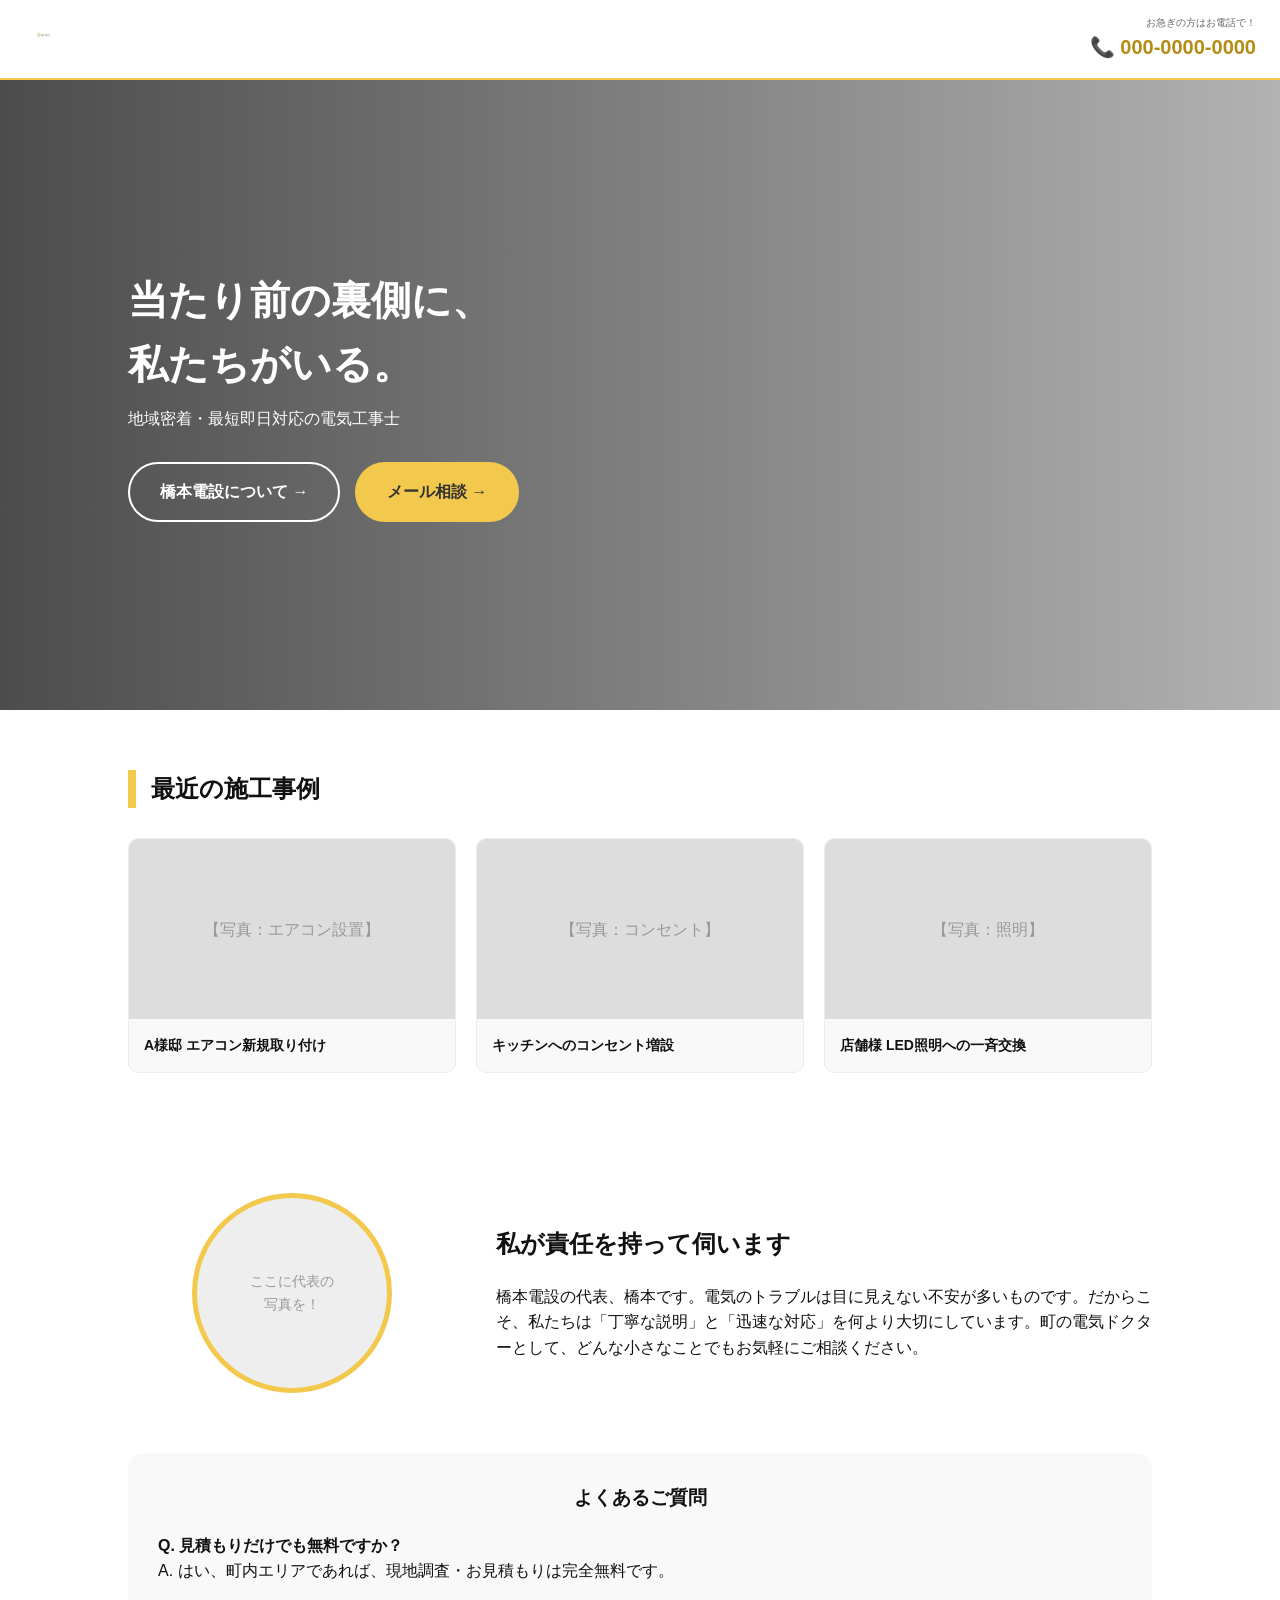
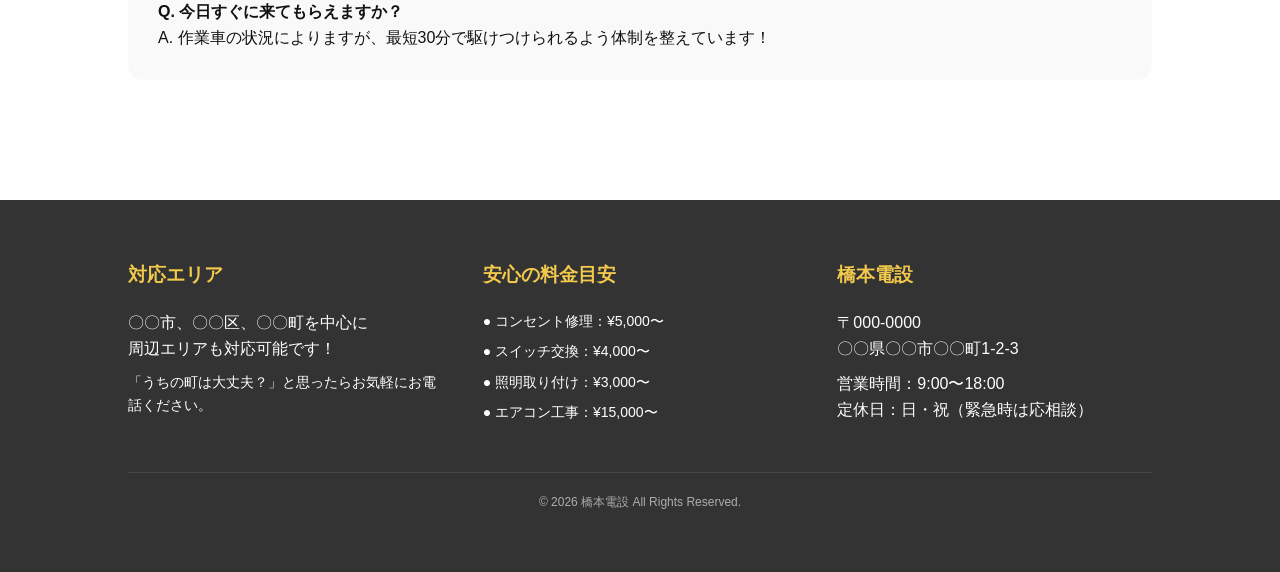
<file: index.html>
<!DOCTYPE html>
<html lang="ja">
<head>
  <meta charset="UTF-8" />
  <meta name="viewport" content="width=device-width, initial-scale=1.0" />
  <title>橋本電設 | 町の電気工事士</title>
  <style>
    * { box-sizing: border-box; margin: 0; padding: 0; }
    body { font-family: sans-serif; background: #fff; color: #111; line-height: 1.6; }
    a { text-decoration: none; color: inherit; }
    
    /* A: ヘッダーに電話番号を追加 */
    .site-header {
      width: 100%; height: 80px; background: #fff;
      display: flex; align-items: center; justify-content: space-between;
      padding: 0 24px; border-bottom: 2px solid #f2c94c;
      position: sticky; top: 0; z-index: 100;
    }
    .logo img { height: 50px; width: auto; }
    .header-info { text-align: right; }
    .tel-num { font-size: 20px; font-weight: 800; color: #b58c16; }
    .tel-label { font-size: 10px; display: block; color: #666; }

    .hero {
      position: relative; height: 70vh;
      background: linear-gradient(90deg, rgba(0,0,0,0.7) 0%, rgba(0,0,0,0.3) 100%),
      url("https://www.genspark.ai/api/files/s/8MiTeTUk") center/cover;
      display: flex; align-items: center; padding: 0 10%; color: #fff;
    }
    .hero-btn {
      display: inline-flex; align-items: center; gap: 15px;
      padding: 15px 30px; border: 2px solid #fff; border-radius: 50px;
      color: #fff; font-weight: bold; transition: 0.3s;
    }
    .hero-btn:hover { background: #fff; color: #333; }

    /* B: 施工事例セクション */
    .section { padding: 60px 10%; }
    .section-title { font-size: 24px; border-left: 8px solid #f2c94c; padding-left: 15px; margin-bottom: 30px; }
    .gallery { display: grid; grid-template-columns: repeat(auto-fit, minmax(250px, 1fr)); gap: 20px; }
    .gallery-item { background: #f9f9f9; border-radius: 10px; overflow: hidden; border: 1px solid #eee; }
    .gallery-img { width: 100%; height: 180px; background: #ddd; display: flex; align-items: center; justify-content: center; color: #999; }
    .gallery-text { padding: 15px; font-size: 14px; font-weight: bold; }
    /* モバイル（スマホ）用の調整設定 */
@media (max-width: 640px) {
  /* 1. ヘッダーの高さを少し抑える */
  .site-header {
    height: 60px;
    padding: 0 15px;
  }
  .logo img {
    height: 32px; /* ロゴを少し小さく */
  }
  .tel-num {
    font-size: 14px; /* 電話番号を一行に収める */
  }

  /* 2. メインの文字サイズを調整 */
  .hero-content {
    padding-left: 20px;
    padding-right: 20px;
  }
  .hero-title {
    font-size: 30px; /* 文字をスマホサイズに小さく */
    line-height: 1.3;
  }
  .hero-subtitle {
    font-size: 13px;
  }

  /* 3. ボタンの大きさを調整 */
  .hero-btn {
    width: 100%; /* ボタンを横いっぱいに広げて押しやすくする */
    justify-content: center;
    padding: 12px;
    font-size: 14px;
    margin-left: 0 !important;
    margin-top: 10px;
  }

  /* 4. 比較表の文字を小さくして読みやすく */
  table {
    font-size: 12px !important;
  }
  th, td {
    padding: 10px 5px !important;
  }
}

  </style>
</head>
<body>
  

  <header class="site-header">
    <a href="index.html" class="logo"><img src="logo.png" alt="橋本電設"></a>
    <div class="header-info">
      <span class="tel-label">お急ぎの方はお電話で！</span>
      <a href="tel:000-0000-0000" class="tel-num">📞 000-0000-0000</a>
    </div>
  </header>

  <section class="hero">
    <div class="hero-content">
      <h1 style="font-size: 40px; margin-bottom: 10px;">当たり前の裏側に、<br>私たちがいる。</h1>
      <p style="margin-bottom: 30px;">地域密着・最短即日対応の電気工事士</p>
      <a href="about.html" class="hero-btn">橋本電設について →</a>
      <a href="contact.html" class="hero-btn" style="background: #f2c94c; border-color: #f2c94c; color: #333; margin-left: 10px;">メール相談 →</a>
    </div>
  </section>

  <!-- B: 施工事例 -->
  <section class="section">
    <h2 class="section-title">最近の施工事例</h2>
    <div class="gallery">
      <div class="gallery-item">
        <div class="gallery-img">【写真：エアコン設置】</div>
        <div class="gallery-text">A様邸 エアコン新規取り付け</div>
      </div>
      <div class="gallery-item">
        <div class="gallery-img">【写真：コンセント】</div>
        <div class="gallery-text">キッチンへのコンセント増設</div>
      </div>
      <div class="gallery-item">
        <div class="gallery-img">【写真：照明】</div>
        <div class="gallery-text">店舗様 LED照明への一斉交換</div>
      </div>
    </div>
  </section>
   
    

<section style="padding: 60px 10%; background: #fff;">
    <div style="display: flex; gap: 40px; align-items: center; flex-wrap: wrap;">
        <!-- 代表写真（仮の丸い枠） -->
        <div style="flex: 1; min-width: 250px; text-align: center;">
            <div style="width: 200px; height: 200px; background: #eee; border-radius: 50%; margin: 0 auto; display: flex; align-items: center; justify-content: center; border: 5px solid #f2c94c;">
                <span style="font-size: 14px; color: #999;">ここに代表の<br>写真を！</span>
            </div>
        </div>
        <!-- 挨拶 -->
        <div style="flex: 2; min-width: 300px;">
            <h2 style="font-size: 24px; margin-bottom: 20px;">私が責任を持って伺います</h2>
            <p>橋本電設の代表、橋本です。電気のトラブルは目に見えない不安が多いものです。だからこそ、私たちは「丁寧な説明」と「迅速な対応」を何より大切にしています。町の電気ドクターとして、どんな小さなことでもお気軽にご相談ください。</p>
        </div>
    </div>

    <!-- Q&A -->
    <div style="margin-top: 60px; background: #f9f9f9; padding: 30px; border-radius: 15px;">
        <h3 style="text-align: center; margin-bottom: 20px;">よくあるご質問</h3>
        <div style="margin-bottom: 15px;"><strong>Q. 見積もりだけでも無料ですか？</strong><br>A. はい、町内エリアであれば、現地調査・お見積もりは完全無料です。</div>
        <div><strong>Q. 今日すぐに来てもらえますか？</strong><br>A. 作業車の状況によりますが、最短30分で駆けつけられるよう体制を整えています！</div>
    </div>
</section>

<footer style="background: #333; color: #fff; padding: 60px 10%; margin-top: 60px;">
    <div style="display: grid; grid-template-columns: repeat(auto-fit, minmax(200px, 1fr)); gap: 40px;">
        <!-- 対応エリア -->
        <div>
            <h3 style="color: #f2c94c; margin-bottom: 20px;">対応エリア</h3>
            <p>〇〇市、〇〇区、〇〇町を中心に<br>周辺エリアも対応可能です！</p>
            <p style="margin-top: 10px; font-size: 14px;">「うちの町は大丈夫？」と思ったらお気軽にお電話ください。</p>
        </div>
        
        <!-- 料金目安 -->
        <div>
            <h3 style="color: #f2c94c; margin-bottom: 20px;">安心の料金目安</h3>
            <ul style="list-style: none; font-size: 14px;">
                <li style="margin-bottom: 8px;">● コンセント修理：¥5,000〜</li>
                <li style="margin-bottom: 8px;">● スイッチ交換：¥4,000〜</li>
                <li style="margin-bottom: 8px;">● 照明取り付け：¥3,000〜</li>
                <li style="margin-bottom: 8px;">● エアコン工事：¥15,000〜</li>
            </ul>
        </div>

        
        
        <!-- 会社情報 -->
        <div>
            <h3 style="color: #f2c94c; margin-bottom: 20px;">橋本電設</h3>
            <p>〒000-0000<br>〇〇県〇〇市〇〇町1-2-3</p>
            <p style="margin-top: 10px;">営業時間：9:00〜18:00<br>定休日：日・祝（緊急時は応相談）</p>
        </div>
    </div>
    <div style="text-align: center; margin-top: 40px; border-top: 1px solid #555; padding-top: 20px; font-size: 12px; opacity: 0.6;">
        &copy; 2026 橋本電設 All Rights Reserved.
    </div>
</footer>

</body>
</html>
</file>
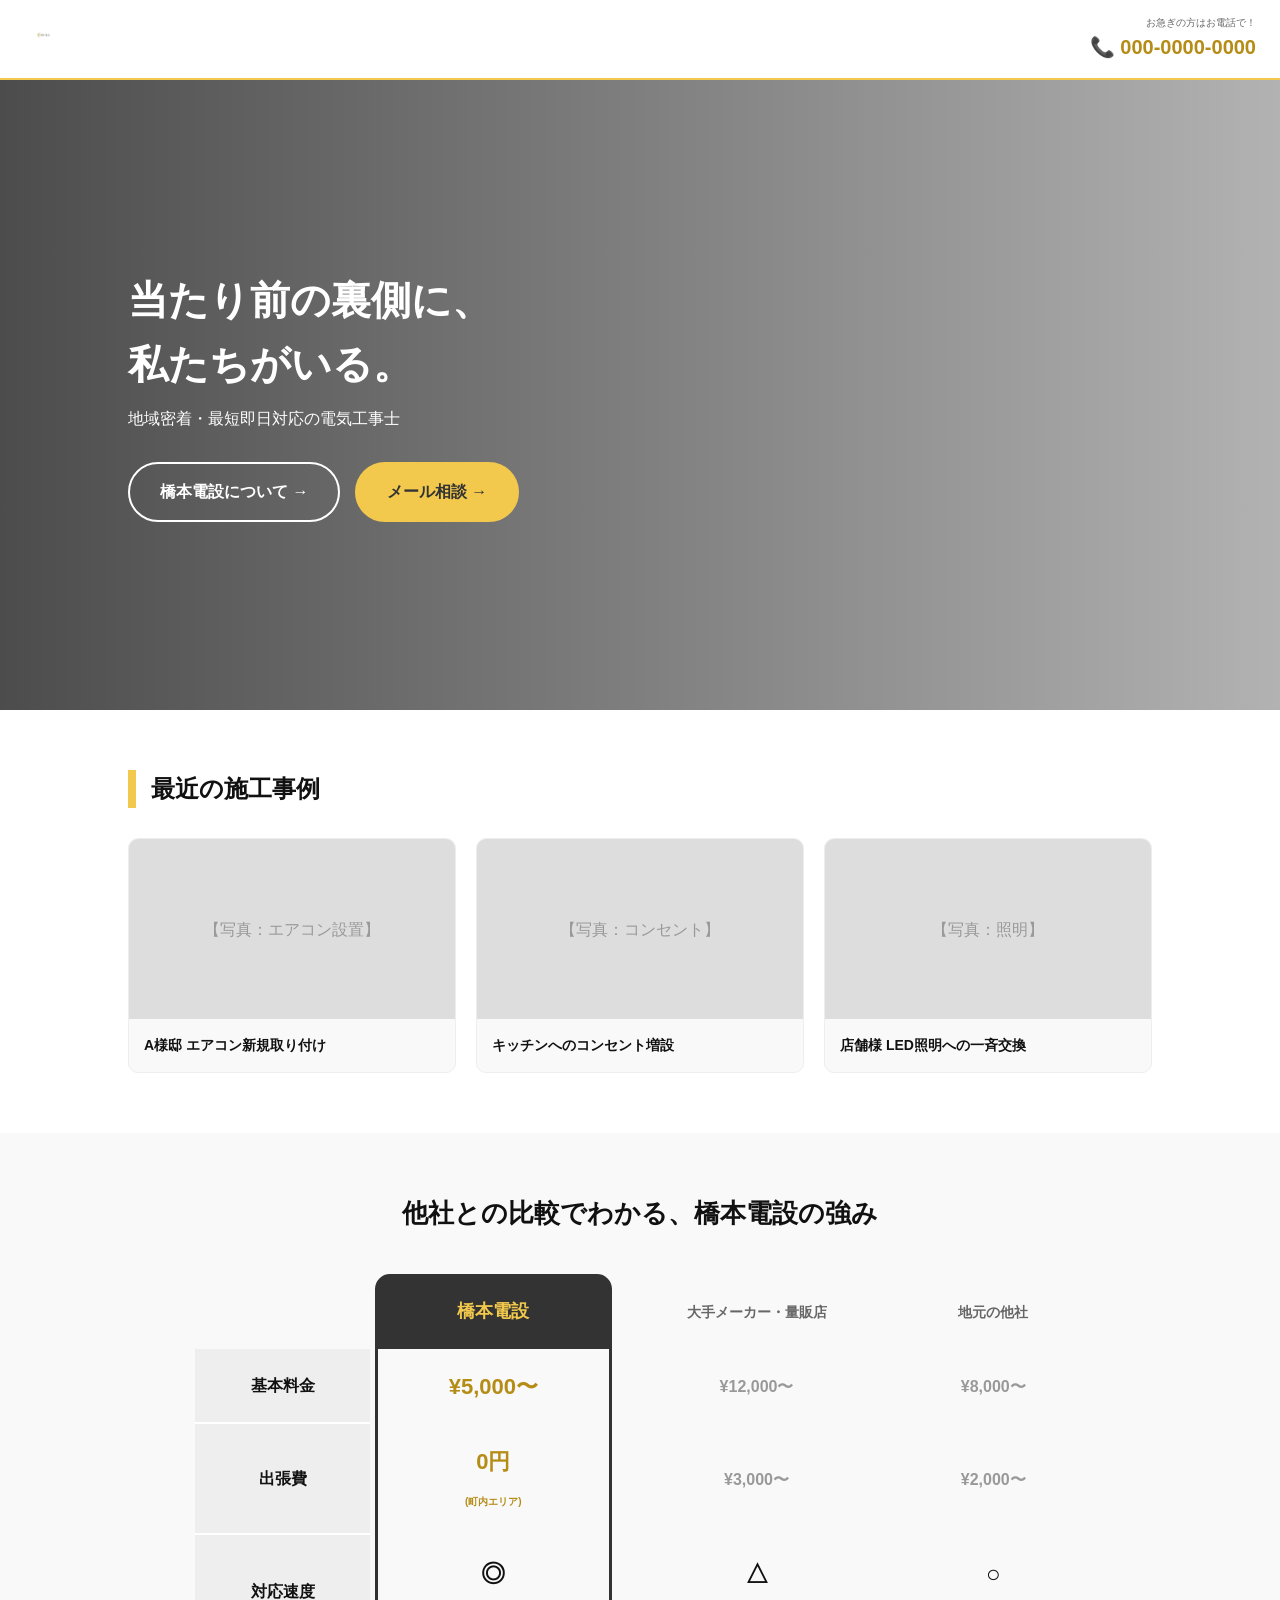
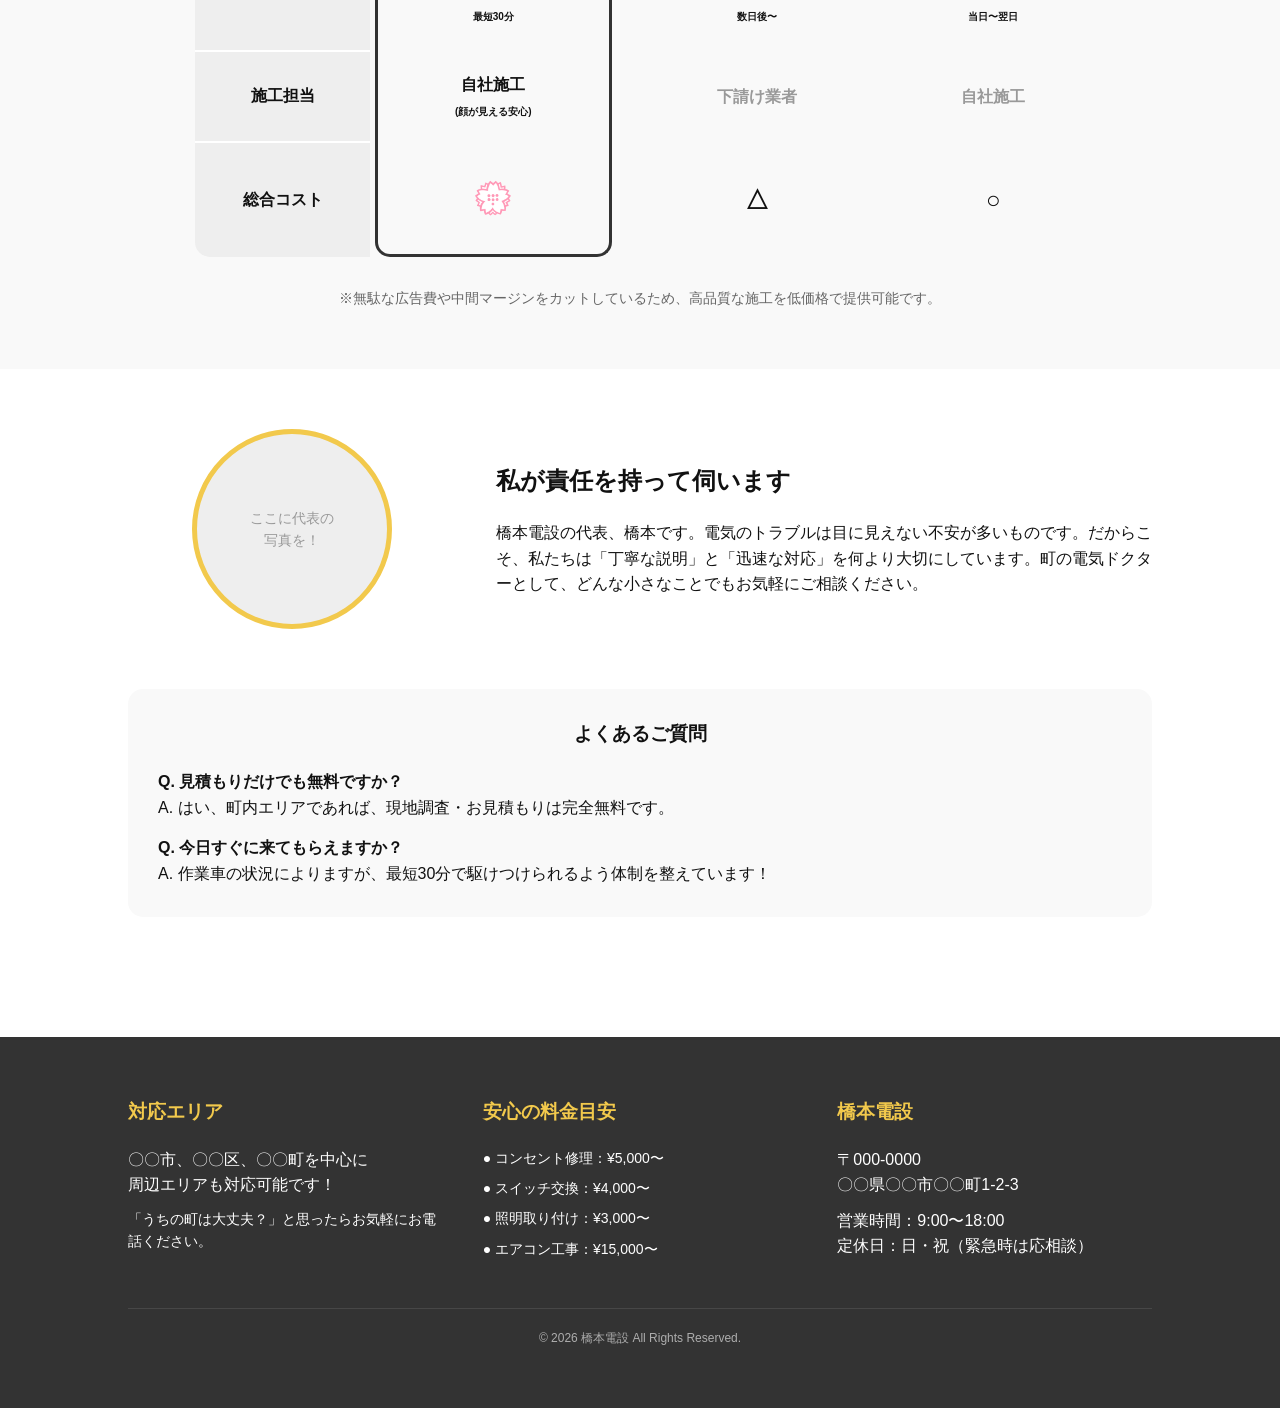
<file: 会社WEBページ/index.html>
<!DOCTYPE html>
<html lang="ja">
<head>
  <meta charset="UTF-8" />
  <meta name="viewport" content="width=device-width, initial-scale=1.0" />
  <title>橋本電設 | 町の電気工事士</title>
  <style>
    * { box-sizing: border-box; margin: 0; padding: 0; }
    body { font-family: sans-serif; background: #fff; color: #111; line-height: 1.6; }
    a { text-decoration: none; color: inherit; }
    
    /* A: ヘッダーに電話番号を追加 */
    .site-header {
      width: 100%; height: 80px; background: #fff;
      display: flex; align-items: center; justify-content: space-between;
      padding: 0 24px; border-bottom: 2px solid #f2c94c;
      position: sticky; top: 0; z-index: 100;
    }
    .logo img { height: 50px; width: auto; }
    .header-info { text-align: right; }
    .tel-num { font-size: 20px; font-weight: 800; color: #b58c16; }
    .tel-label { font-size: 10px; display: block; color: #666; }

    .hero {
      position: relative; height: 70vh;
      background: linear-gradient(90deg, rgba(0,0,0,0.7) 0%, rgba(0,0,0,0.3) 100%),
      url("https://www.genspark.ai/api/files/s/8MiTeTUk") center/cover;
      display: flex; align-items: center; padding: 0 10%; color: #fff;
    }
    .hero-btn {
      display: inline-flex; align-items: center; gap: 15px;
      padding: 15px 30px; border: 2px solid #fff; border-radius: 50px;
      color: #fff; font-weight: bold; transition: 0.3s;
    }
    .hero-btn:hover { background: #fff; color: #333; }

    /* B: 施工事例セクション */
    .section { padding: 60px 10%; }
    .section-title { font-size: 24px; border-left: 8px solid #f2c94c; padding-left: 15px; margin-bottom: 30px; }
    .gallery { display: grid; grid-template-columns: repeat(auto-fit, minmax(250px, 1fr)); gap: 20px; }
    .gallery-item { background: #f9f9f9; border-radius: 10px; overflow: hidden; border: 1px solid #eee; }
    .gallery-img { width: 100%; height: 180px; background: #ddd; display: flex; align-items: center; justify-content: center; color: #999; }
    .gallery-text { padding: 15px; font-size: 14px; font-weight: bold; }
  </style>
</head>
<body>
  

  <header class="site-header">
    <a href="index.html" class="logo"><img src="logo.png" alt="橋本電設"></a>
    <div class="header-info">
      <span class="tel-label">お急ぎの方はお電話で！</span>
      <a href="tel:000-0000-0000" class="tel-num">📞 000-0000-0000</a>
    </div>
  </header>

  <section class="hero">
    <div class="hero-content">
      <h1 style="font-size: 40px; margin-bottom: 10px;">当たり前の裏側に、<br>私たちがいる。</h1>
      <p style="margin-bottom: 30px;">地域密着・最短即日対応の電気工事士</p>
      <a href="about.html" class="hero-btn">橋本電設について →</a>
      <a href="contact.html" class="hero-btn" style="background: #f2c94c; border-color: #f2c94c; color: #333; margin-left: 10px;">メール相談 →</a>
    </div>
  </section>

  <!-- B: 施工事例 -->
  <section class="section">
    <h2 class="section-title">最近の施工事例</h2>
    <div class="gallery">
      <div class="gallery-item">
        <div class="gallery-img">【写真：エアコン設置】</div>
        <div class="gallery-text">A様邸 エアコン新規取り付け</div>
      </div>
      <div class="gallery-item">
        <div class="gallery-img">【写真：コンセント】</div>
        <div class="gallery-text">キッチンへのコンセント増設</div>
      </div>
      <div class="gallery-item">
        <div class="gallery-img">【写真：照明】</div>
        <div class="gallery-text">店舗様 LED照明への一斉交換</div>
      </div>
    </div>
  </section>
  <section style="padding: 60px 5%; background: #f9f9f9;">
    <h2 style="text-align: center; margin-bottom: 40px; font-size: 26px;">他社との比較でわかる、橋本電設の強み</h2>
    
    <div style="max-width: 900px; margin: 0 auto; overflow-x: auto;">
        <table style="width: 100%; border-collapse: separate; border-spacing: 5px 0; text-align: center; min-width: 600px;">
            <thead>
                <tr>
                    <th style="width: 20%;"></th>
                    <th style="background: #333; color: #f2c94c; padding: 20px 10px; border-radius: 15px 15px 0 0; font-size: 18px; border: 3px solid #333;">
                        橋本電設
                    </th>
                    <th style="padding: 20px 10px; color: #666; font-size: 14px;">大手メーカー・量販店</th>
                    <th style="padding: 20px 10px; color: #666; font-size: 14px;">地元の他社</th>
                </tr>
            </thead>
            <tbody style="font-weight: bold;">
                <!-- 基本料金 -->
                <tr>
                    <td style="padding: 20px; background: #eee; border-bottom: 2px solid #fff;">基本料金</td>
                    <td style="border-left: 3px solid #333; border-right: 3px solid #333; padding: 20px; color: #b58c16; font-size: 22px;">¥5,000〜</td>
                    <td style="padding: 20px; color: #999;">¥12,000〜</td>
                    <td style="padding: 20px; color: #999;">¥8,000〜</td>
                </tr>
                <!-- 出張費 -->
                <tr>
                    <td style="padding: 20px; background: #eee; border-bottom: 2px solid #fff;">出張費</td>
                    <td style="border-left: 3px solid #333; border-right: 3px solid #333; padding: 20px; color: #b58c16; font-size: 22px;">0円<br><small style="font-size: 10px;">(町内エリア)</small></td>
                    <td style="padding: 20px; color: #999;">¥3,000〜</td>
                    <td style="padding: 20px; color: #999;">¥2,000〜</td>
                </tr>
                <!-- 対応スピード -->
                <tr>
                    <td style="padding: 20px; background: #eee; border-bottom: 2px solid #fff;">対応速度</td>
                    <td style="border-left: 3px solid #333; border-right: 3px solid #333; padding: 20px; font-size: 24px;">◎<br><small style="font-size: 10px;">最短30分</small></td>
                    <td style="padding: 20px; font-size: 24px;">△<br><small style="font-size: 10px;">数日後〜</small></td>
                    <td style="padding: 20px; font-size: 24px;">○<br><small style="font-size: 10px;">当日〜翌日</small></td>
                </tr>
                <!-- 施工 -->
                <tr>
                    <td style="padding: 20px; background: #eee; border-bottom: 2px solid #fff;">施工担当</td>
                    <td style="border-left: 3px solid #333; border-right: 3px solid #333; padding: 20px;">自社施工<br><small style="font-size: 10px;">(顔が見える安心)</small></td>
                    <td style="padding: 20px; color: #999;">下請け業者</td>
                    <td style="padding: 20px; color: #999;">自社施工</td>
                </tr>
                <!-- 総合コスト -->
                <tr>
                    <td style="padding: 20px; background: #eee; border-radius: 0 0 0 15px;">総合コスト</td>
                    <td style="border-left: 3px solid #333; border-right: 3px solid #333; border-bottom: 3px solid #333; padding: 30px; border-radius: 0 0 15px 15px;">
                        <span style="font-size: 32px; color: #e74c3c;">💮</span>
                    </td>
                    <td style="padding: 20px; font-size: 24px;">△</td>
                    <td style="padding: 20px; font-size: 24px;">○</td>
                </tr>
            </tbody>
        </table>
    </div>
    <p style="text-align: center; margin-top: 30px; font-size: 14px; color: #666;">
        ※無駄な広告費や中間マージンをカットしているため、高品質な施工を低価格で提供可能です。
    </p>
</section>
<section style="padding: 60px 10%; background: #fff;">
    <div style="display: flex; gap: 40px; align-items: center; flex-wrap: wrap;">
        <!-- 代表写真（仮の丸い枠） -->
        <div style="flex: 1; min-width: 250px; text-align: center;">
            <div style="width: 200px; height: 200px; background: #eee; border-radius: 50%; margin: 0 auto; display: flex; align-items: center; justify-content: center; border: 5px solid #f2c94c;">
                <span style="font-size: 14px; color: #999;">ここに代表の<br>写真を！</span>
            </div>
        </div>
        <!-- 挨拶 -->
        <div style="flex: 2; min-width: 300px;">
            <h2 style="font-size: 24px; margin-bottom: 20px;">私が責任を持って伺います</h2>
            <p>橋本電設の代表、橋本です。電気のトラブルは目に見えない不安が多いものです。だからこそ、私たちは「丁寧な説明」と「迅速な対応」を何より大切にしています。町の電気ドクターとして、どんな小さなことでもお気軽にご相談ください。</p>
        </div>
    </div>

    <!-- Q&A -->
    <div style="margin-top: 60px; background: #f9f9f9; padding: 30px; border-radius: 15px;">
        <h3 style="text-align: center; margin-bottom: 20px;">よくあるご質問</h3>
        <div style="margin-bottom: 15px;"><strong>Q. 見積もりだけでも無料ですか？</strong><br>A. はい、町内エリアであれば、現地調査・お見積もりは完全無料です。</div>
        <div><strong>Q. 今日すぐに来てもらえますか？</strong><br>A. 作業車の状況によりますが、最短30分で駆けつけられるよう体制を整えています！</div>
    </div>
</section>

<footer style="background: #333; color: #fff; padding: 60px 10%; margin-top: 60px;">
    <div style="display: grid; grid-template-columns: repeat(auto-fit, minmax(200px, 1fr)); gap: 40px;">
        <!-- 対応エリア -->
        <div>
            <h3 style="color: #f2c94c; margin-bottom: 20px;">対応エリア</h3>
            <p>〇〇市、〇〇区、〇〇町を中心に<br>周辺エリアも対応可能です！</p>
            <p style="margin-top: 10px; font-size: 14px;">「うちの町は大丈夫？」と思ったらお気軽にお電話ください。</p>
        </div>
        
        <!-- 料金目安 -->
        <div>
            <h3 style="color: #f2c94c; margin-bottom: 20px;">安心の料金目安</h3>
            <ul style="list-style: none; font-size: 14px;">
                <li style="margin-bottom: 8px;">● コンセント修理：¥5,000〜</li>
                <li style="margin-bottom: 8px;">● スイッチ交換：¥4,000〜</li>
                <li style="margin-bottom: 8px;">● 照明取り付け：¥3,000〜</li>
                <li style="margin-bottom: 8px;">● エアコン工事：¥15,000〜</li>
            </ul>
        </div>

        
        
        <!-- 会社情報 -->
        <div>
            <h3 style="color: #f2c94c; margin-bottom: 20px;">橋本電設</h3>
            <p>〒000-0000<br>〇〇県〇〇市〇〇町1-2-3</p>
            <p style="margin-top: 10px;">営業時間：9:00〜18:00<br>定休日：日・祝（緊急時は応相談）</p>
        </div>
    </div>
    <div style="text-align: center; margin-top: 40px; border-top: 1px solid #555; padding-top: 20px; font-size: 12px; opacity: 0.6;">
        &copy; 2026 橋本電設 All Rights Reserved.
    </div>
</footer>

</body>
</html>
</file>
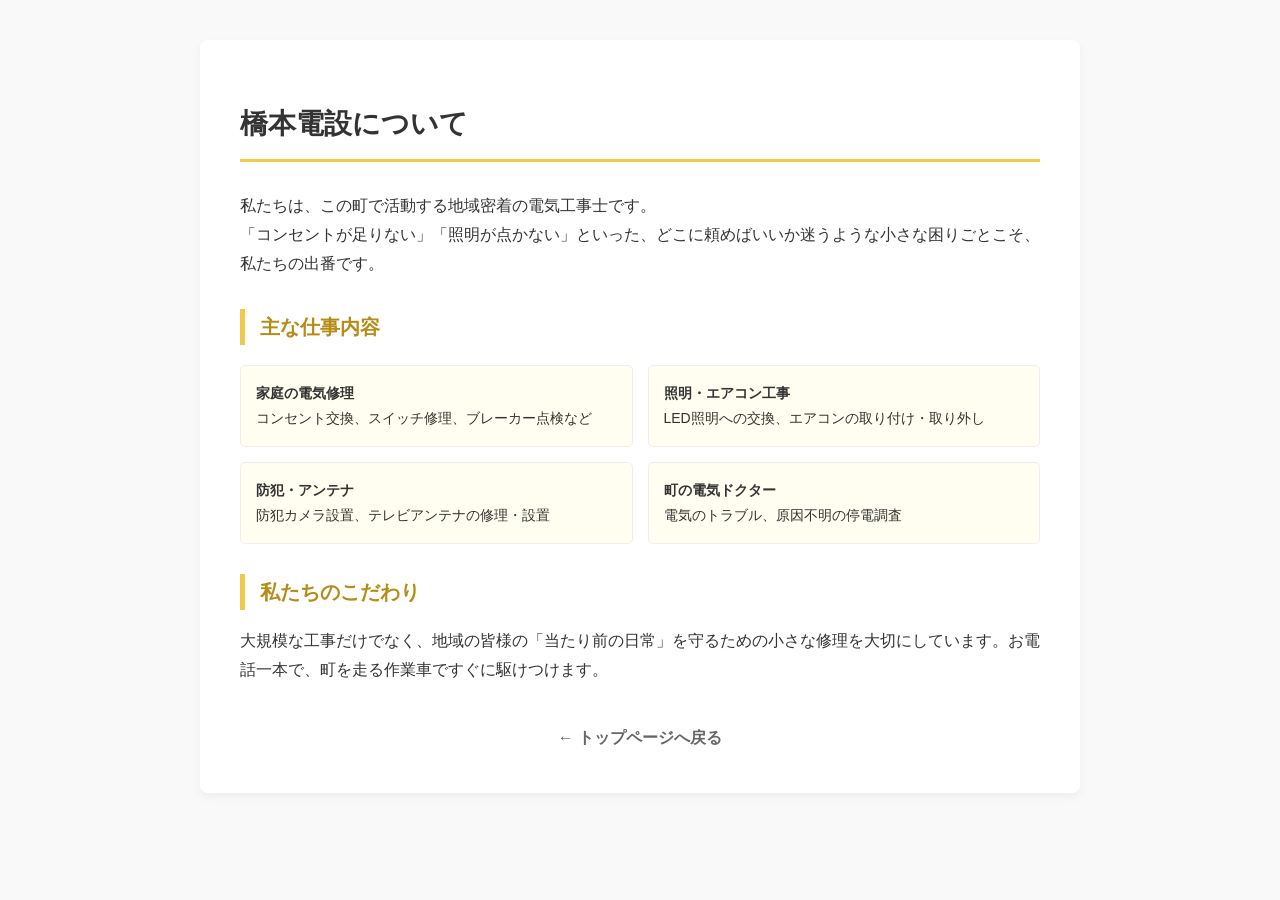
<file: about.html>
<!DOCTYPE html>
<html lang="ja">
<head>
    <meta charset="UTF-8">
    <meta name="viewport" content="width=device-width, initial-scale=1.0">
    <title>橋本電設について | 町の電気工事士</title>
    <style>
        body {
            font-family: "Hiragino Sans", sans-serif;
            line-height: 1.8;
            color: #333;
            margin: 0;
            padding: 0;
            background-color: #f9f9f9;
        }
        .container {
            max-width: 800px;
            margin: 40px auto;
            background: #fff;
            padding: 40px;
            box-shadow: 0 4px 10px rgba(0,0,0,0.05);
            border-radius: 8px;
        }
        h1 {
            font-size: 28px;
            border-bottom: 3px solid #f2c94c;
            padding-bottom: 10px;
            margin-bottom: 30px;
        }
        h2 {
            font-size: 20px;
            color: #b58c16;
            margin-top: 30px;
            border-left: 5px solid #f2c94c;
            padding-left: 15px;
        }
        .service-list {
            display: grid;
            grid-template-columns: 1fr 1fr;
            gap: 15px;
            margin-top: 20px;
        }
        .service-item {
            background: #fffef0;
            padding: 15px;
            border: 1px solid #eee;
            border-radius: 5px;
            font-size: 14px;
        }
        .back-link {
            display: block;
            text-align: center;
            margin-top: 40px;
            color: #666;
            text-decoration: none;
            font-weight: bold;
        }
    </style>
</head>
<body>

    <div class="container">
        <h1>橋本電設について</h1>
        
        <p>私たちは、この町で活動する地域密着の電気工事士です。<br>
        「コンセントが足りない」「照明が点かない」といった、どこに頼めばいいか迷うような小さな困りごとこそ、私たちの出番です。</p>

        <h2>主な仕事内容</h2>
        <div class="service-list">
            <div class="service-item">
                <strong>家庭の電気修理</strong><br>
                コンセント交換、スイッチ修理、ブレーカー点検など
            </div>
            <div class="service-item">
                <strong>照明・エアコン工事</strong><br>
                LED照明への交換、エアコンの取り付け・取り外し
            </div>
            <div class="service-item">
                <strong>防犯・アンテナ</strong><br>
                防犯カメラ設置、テレビアンテナの修理・設置
            </div>
            <div class="service-item">
                <strong>町の電気ドクター</strong><br>
                電気のトラブル、原因不明の停電調査
            </div>
        </div>

        <h2>私たちのこだわり</h2>
        <p>大規模な工事だけでなく、地域の皆様の「当たり前の日常」を守るための小さな修理を大切にしています。お電話一本で、町を走る作業車ですぐに駆けつけます。</p>

        <a href="index.html" class="back-link">← トップページへ戻る</a>
    </div>

</body>
</html>
</file>
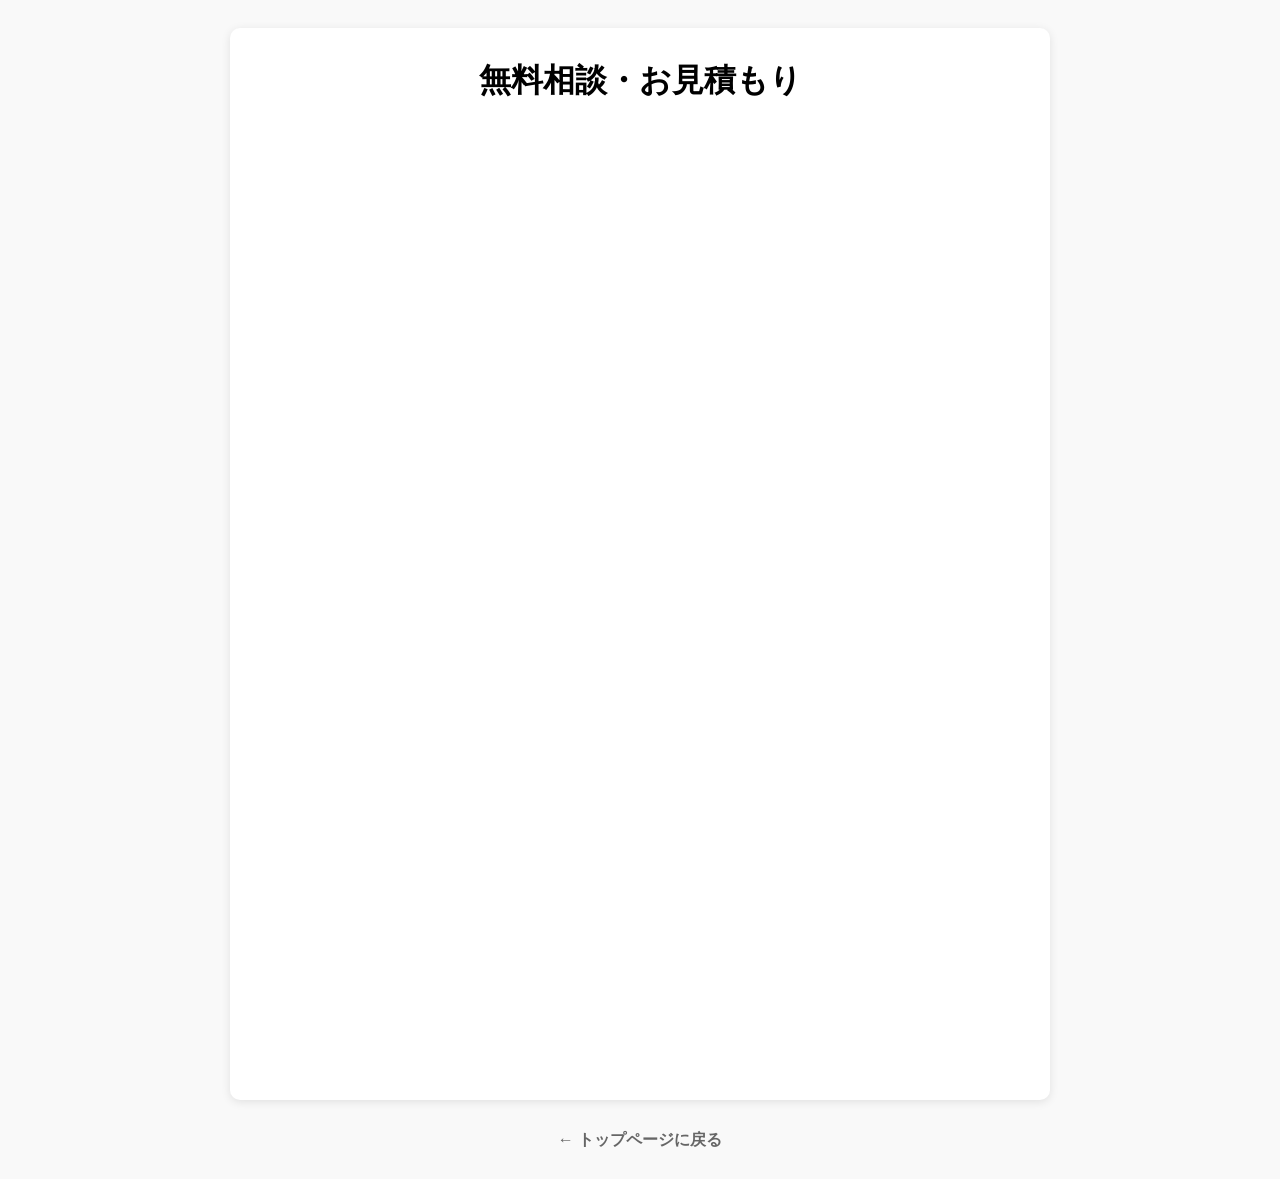
<file: contact.html>
<!DOCTYPE html>
<html lang="ja">
<head>
    <meta charset="UTF-8">
    <title>お問い合わせ | 橋本電設</title>
    <style>
        body { font-family: sans-serif; padding: 20px; background: #f9f9f9; text-align: center; }
        .form-container { max-width: 800px; margin: 0 auto; background: #fff; padding: 10px; border-radius: 10px; box-shadow: 0 2px 10px rgba(0,0,0,0.1); }
        .back-link { display: block; margin-top: 30px; color: #666; text-decoration: none; font-weight: bold; }
    </style>
</head>
<body>

    <div class="form-container">
        <h1>無料相談・お見積もり</h1>
        <!-- ↓ここに、あなたが取得したGoogleフォームのコードを入れました -->
        <iframe src="https://docs.google.com/forms/d/e/1FAIpQLSfLX5p7-qQ_7O5SXOKs6k3xTdOiI1-5n3hldAdJoVmOBjFciQ/viewform?usp=header" width="100%" height="961" frameborder="0" marginheight="0" marginwidth="0">読み込んでいます…</iframe>
    </div>

    <a href="index.html" class="back-link">← トップページに戻る</a>

</body>
</html>
</file>
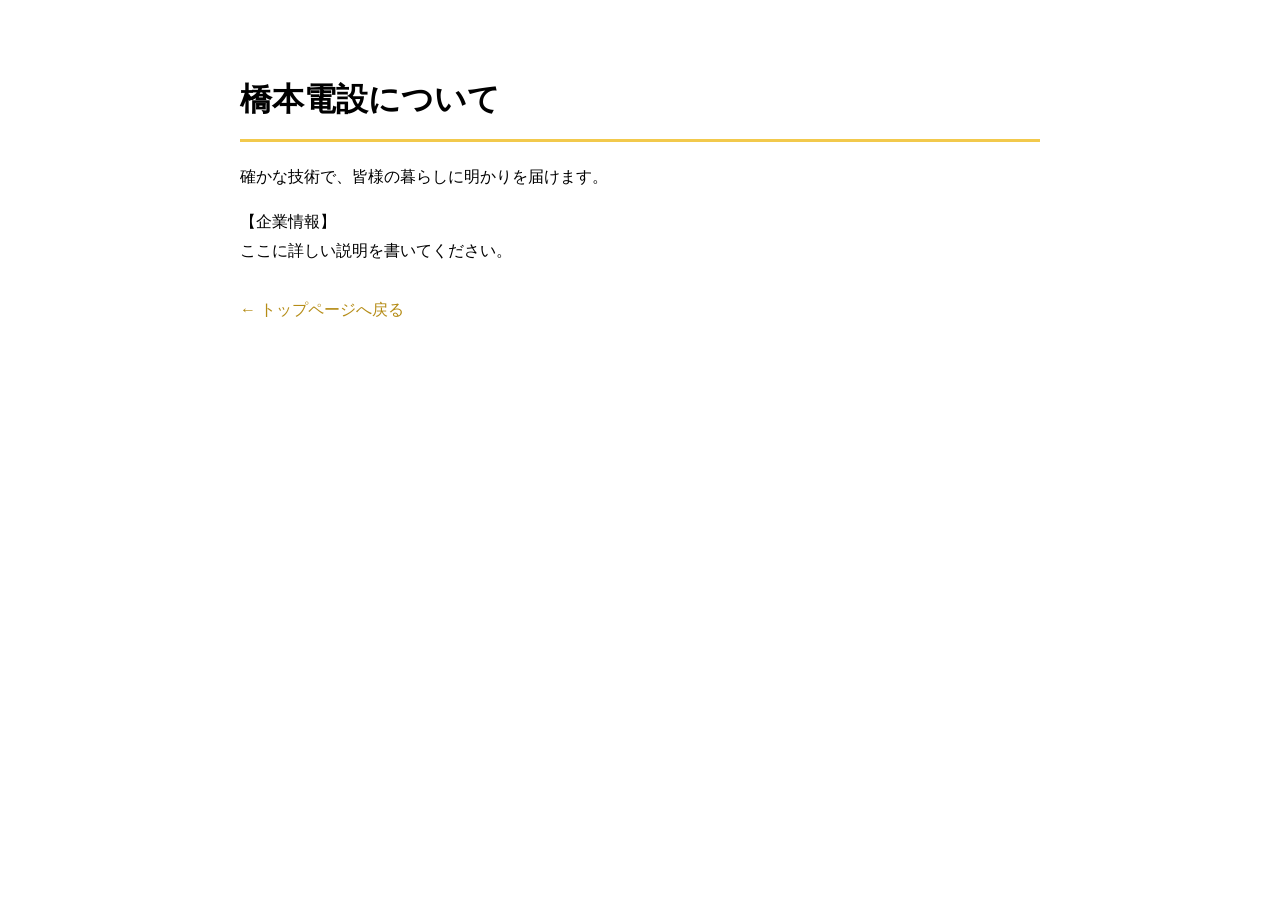
<file: index.html2.html>
<!DOCTYPE html>
<html lang="ja">
<head>
    <meta charset="UTF-8">
    <meta name="viewport" content="width=device-width, initial-scale=1.0">
    <title>橋本電設について</title>
    <style>
        body {
            font-family: sans-serif;
            line-height: 1.8;
            padding: 50px;
            max-width: 800px;
            margin: 0 auto;
        }
        h1 { border-bottom: 3px solid #f2c94c; padding-bottom: 10px; }
        .back-link { display: block; margin-top: 30px; color: #b58c16; text-decoration: none; }
    </style>
</head>
<body>
    <h1>橋本電設について</h1>
    <p>確かな技術で、皆様の暮らしに明かりを届けます。</p>
    <p>【企業情報】<br>ここに詳しい説明を書いてください。</p>
    
    <a href="index.html" class="back-link">← トップページへ戻る</a>
</body>
</html>
</file>
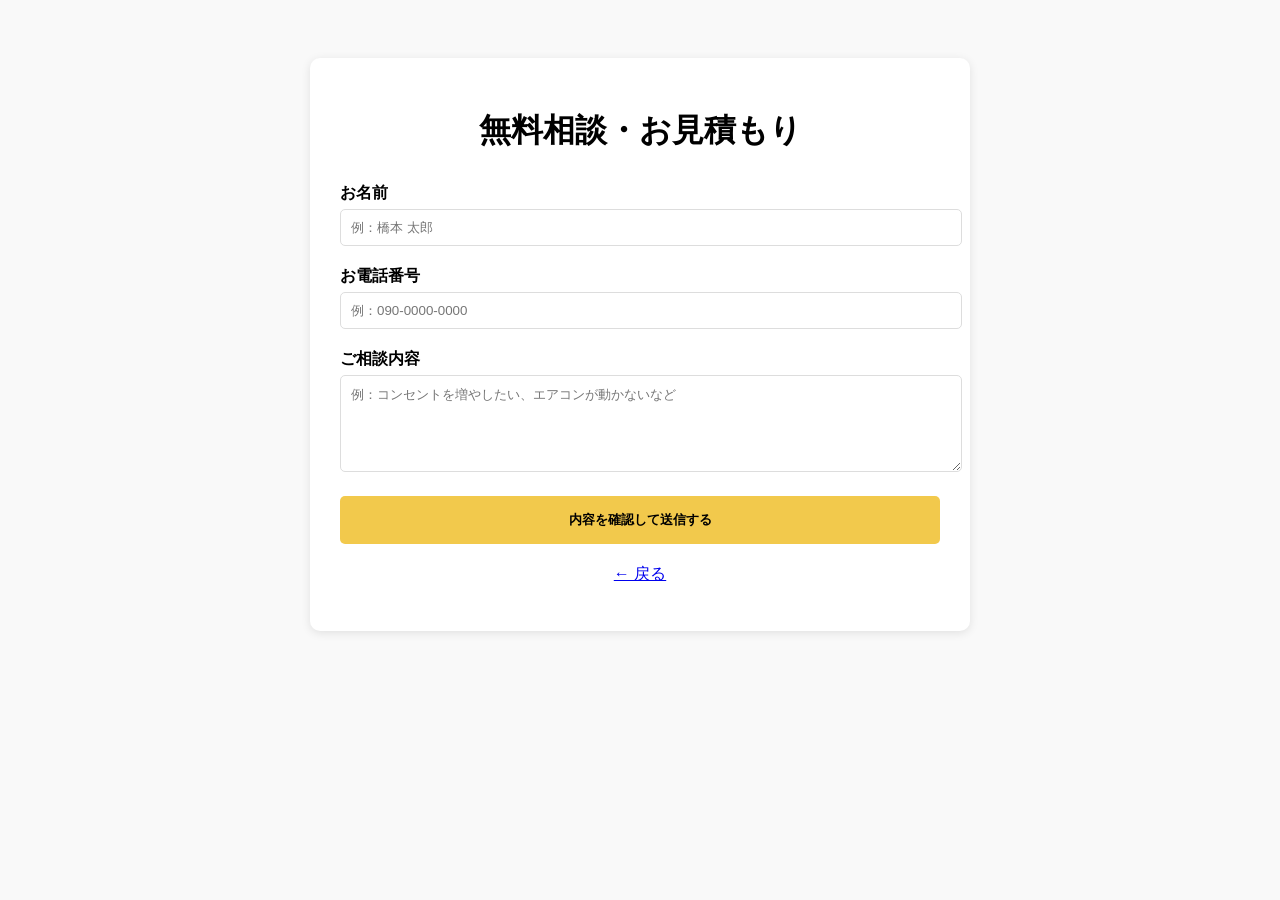
<file: 会社WEBページ/contact.html>
<!DOCTYPE html>
<html lang="ja">
<head>
    <meta charset="UTF-8">
    <title>お問い合わせ | 橋本電設</title>
    <style>
        body { font-family: sans-serif; padding: 50px; background: #f9f9f9; }
        .form-container { max-width: 600px; margin: 0 auto; background: #fff; padding: 30px; border-radius: 10px; box-shadow: 0 2px 10px rgba(0,0,0,0.1); }
        h1 { text-align: center; margin-bottom: 30px; }
        label { display: block; margin-bottom: 5px; font-weight: bold; }
        input, textarea { width: 100%; padding: 10px; margin-bottom: 20px; border: 1px solid #ddd; border-radius: 5px; }
        button { width: 100%; padding: 15px; background: #f2c94c; border: none; font-weight: bold; cursor: pointer; border-radius: 5px; }
    </style>
</head>
<body>
    <div class="form-container">
        <h1>無料相談・お見積もり</h1>
        <form>
            <label>お名前</label>
            <input type="text" placeholder="例：橋本 太郎">
            <label>お電話番号</label>
            <input type="tel" placeholder="例：090-0000-0000">
            <label>ご相談内容</label>
            <textarea rows="5" placeholder="例：コンセントを増やしたい、エアコンが動かないなど"></textarea>
            <button type="button" onclick="alert('これはサンプルです。実際には送信されません。')">内容を確認して送信する</button>
        </form>
        <p style="text-align: center; margin-top: 20px;"><a href="index.html">← 戻る</a></p>
    </div>
</body>
</html>
</file>
